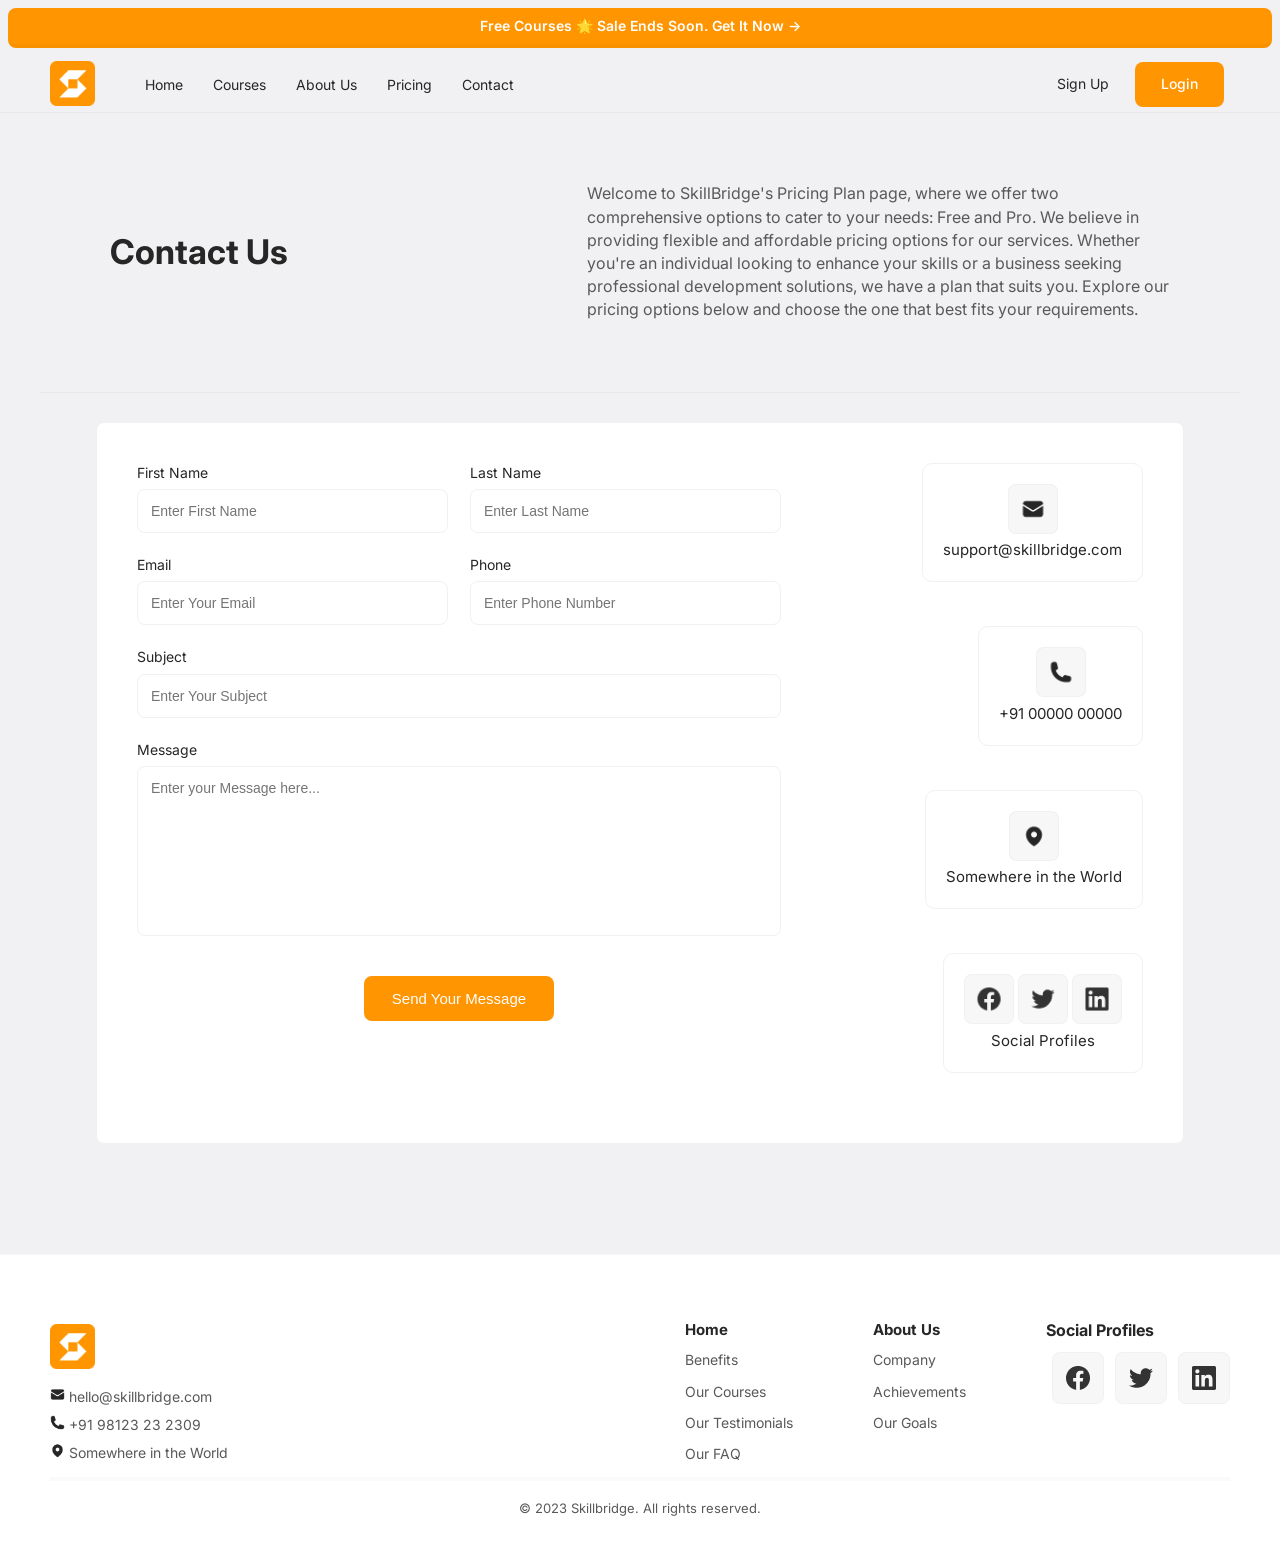
<file: contactus8.html>
<!DOCTYPE html>
<html lang="fa" dir="rtl">

<head>
    <meta charset="utf-8" />
    <meta name="viewport" content="width=device-width,initial-scale=1" />
    <title>Students Testimonials — Sign Up</title>
    <link href="css/style.css" rel="stylesheet" />
    <link href="file:///C:/Users/fatem/Desktop/tamrin/proje/assets/contactus8.html" rel="stylesheet" />
</head>

<body>
    <div class="top-banner">
        <div class="container">
            <div class="container-content">
                <span>Free Courses 🌟 Sale Ends Soon. Get It Now →</span>
            </div>
        </div>
    </div>

    <header class="site-header">
        <div class="container header-inner">
            <div class="brand">
                <img src="images/contact us images/Logo.png" alt="" />
            </div>

            <nav class="main-nav">
                <ul>
                    <li><a href="home1.html">Home</a></li>
                    <li><a href="courses2.html">Courses</a></li>
                    <li><a href="aboutus4.html">About Us</a></li>
                    <li><a href="pricing5.html">Pricing</a></li>
                    <li><a href="contactus8.html">Contact</a></li>
                </ul>
            </nav>

            <div class="header-actions">
                <a class="text-link" href="signup7.html">Sign Up</a>
                <a class="btn btn-primary" href="login6.html">Login</a>
            </div>
        </div>
    </header>

    <section class="hero1">
        <h1>Contact Us</h1>
        <p>Welcome to SkillBridge's Pricing Plan page, where we offer two comprehensive options to cater to your needs:
            Free and Pro. We believe in providing flexible and affordable pricing options for our services. Whether
            you're an individual looking to enhance your skills or a business seeking professional development
            solutions, we have a plan that suits you. Explore our pricing options below and choose the one that best
            fits your requirements.</p>
    </section>
    

    <section class="main">
        <div class="left">
            <form>
                <div class="form-grid">
                    <div class="input-group">
                        <label>First Name</label>
                        <input type="text" placeholder="Enter First Name" />
                    </div>

                    <div class="input-group">
                        <label>Last Name</label>
                        <input type="text" placeholder="Enter Last Name" />
                    </div>

                    <div class="input-group">
                        <label>Email</label>
                        <input type="email" placeholder="Enter Your Email" />
                    </div>

                    <div class="input-group">
                        <label>Phone</label>
                        <input type="text" placeholder="Enter Phone Number" />
                    </div>

                    <div class="input-group full1">
                        <label>Subject</label>
                        <input type="text" placeholder="Enter Your Subject" />
                    </div>

                    <div class="input-group full1">
                        <label>Message</label>
                        <textarea placeholder="Enter your Message here..."></textarea>
                    </div>
                </div>

                <button class="submit-btn">Send Your Message</button>
            </form>
        </div>

        <div class="right">
            <div class="box">
                <img src="images/contact us images/Buttonmessage.png" alt="">
                <p>support@skillbridge.com</p>
            </div>

            <div class="box">
                <img src="images/contact us images/Buttontelephone.png" alt="">
                <p>+91 00000 00000</p>
            </div>

            <div class="box">
                <img src="images/contact us images/Buttonloc.png" alt="">
                <p>Somewhere in the World</p>
            </div>

            <div class="box">
                <img src="images/contact us images/Buttonfacebook.png" alt="">
                <img src="images/contact us images/Buttontwiiter.png" alt="">
                <img src="images/contact us images/Buttonlinkdin.png" alt="">
                <p>Social Profiles</p>
            </div>
        </div>
    </section>

    <footer class="site-footer">
        <div class="container footer-grid">
            <div class="footer-brand">
                <div class="footer-logo"><img src="images/contact us images/Logo.png" alt="" /></div>
                <div class="contact">
                    <div>
                        <img src="images/contact us images/Iconmessage.png" alt="" />
                        <i class="ri-mail-line"></i> hello@skillbridge.com
                    </div>
                    <div>
                        <img src="images/contact us images/Icontelephon.png" alt="" />
                        <i class="ri-phone-line"></i> +91 98123 23 2309
                    </div>
                    <div>
                        <img src="images/contact us images/Iconloc.png" alt="" />
                        <i class="ri-map-pin-line"></i> Somewhere in the World
                    </div>
                </div>
            </div>

            <div class="footer-links">
                <h4>Home</h4>
                <ul>
                    <li><a href="#">Benefits</a></li>
                    <li><a href="#">Our Courses</a></li>
                    <li><a href="#">Our Testimonials</a></li>
                    <li><a href="#">Our FAQ</a></li>
                </ul>
            </div>

            <div class="footer-links">
                <h4>About Us</h4>
                <ul>
                    <li><a href="#">Company</a></li>
                    <li><a href="#">Achievements</a></li>
                    <li><a href="#">Our Goals</a></li>
                </ul>
            </div>

            <div class="footer-social">
                <h4>Social Profiles</h4>
                <div class="social-icons">
                    <a href="#" aria-label="facebook">
                        <img src="images/contact us images/Buttonfacebook.png" alt="" />
                        <i class="ri-facebook-circle-fill"></i></a>
                    <a href="#" aria-label="twitter">
                        <img src="images/contact us images/Buttontwiiter.png" alt="" />
                        <i class="ri-twitter-fill"></i></a>
                    <a href="#" aria-label="linkedin">
                        <img src="images/contact us images/Buttonlinkdin.png" alt="" />
                        <i class="ri-linkedin-fill"></i></a>
                </div>
            </div>
        </div>

        <div class="bottom-note">© 2023 Skillbridge. All rights reserved.</div>
    </footer>
</body>

</html>
</file>
<file: css/style.css>
@import url("https://fonts.googleapis.com/css2?family=Inter:wght@300;400;600;700&display=swap");

:root {
  --absoloute-white: #ffffff;
  --orange-50: #ff9500;
  --orange-80: #FFD599;
  --orange-90: #FFEACC;
  --orange-97: #FFF9F0;

  --gray15: #262626;
  --white-95: #f1f1f3;
  --white-97: #f7f7f8;

  --gray-35: #59595a;
  --gray-30: #59595a;
  --gray-20: #59595a;
}

* {
  box-sizing: border-box;
  margin: 0;
  padding: 0;
}

html,
body {
  height: 100%;
}

body {
  font-family: "Inter", system-ui, -apple-system, "Segoe UI", Roboto,
    "Helvetica Neue", Arial;
  background: var(--white-95);
  color: var(--gray15);
  line-height: 1.45;
  direction: ltr;
  -webkit-font-smoothing: antialiased;
}

.container {
  width: 1180px;
  max-width: 94%;
  margin: 0 auto;
}

.container-content {
  text-align: center;
}

.top-banner {
  background: var(--orange-50);
  color: var(--absoloute-white);
  font-weight: 600;
  padding: 8px 0;
  margin: 8px;
  border-radius: 8px;
  font-size: 14px;
  border-bottom: 4px solid rgba(0, 0, 0, 0.02);
}

.site-header {
  box-shadow: 0 1px 0 rgba(0, 0, 0, 0.04);
}

.brand img {
  width: 45px;
  margin-top: 5px;
}

.header-inner {
  display: flex;
  align-items: center;
  gap: 50px;
}

.main-nav ul {
  display: flex;
  gap: 30px;
  list-style: none;
  margin: 0;
  padding: 0;
}

.main-nav a {
  color: var(--gray15);
  text-decoration: none;
  font-size: 14px;
}

.header-actions {
  margin-left: auto;
  display: flex;
  align-items: center;
  gap: 20px;
}

.text-link {
  color: var(--gray15);
  text-decoration: none;
  font-size: 14px;
}

.btn {
  display: inline-block;
  padding: 8px 14px;
  border-radius: 8px;
  text-decoration: none;
  font-weight: 600;
  border: none;
  cursor: pointer;
}

.btn-primary {
  background: var(--orange-50);
  color: var(--absoloute-white);
}

.btn-ghost {
  background-color: var(--white-95);
  color: var(--gray15);
  border: 1px solid var(--white-95);
}

.btn-ghost img {
  width: 25px;
}

.main-grid {
  display: grid;
  grid-template-columns: 1fr 420px;

  gap: 48px;
  align-items: center;
  padding: 48px 0 80px;
}

.left-col {
  padding-right: 10px;
}

.section-title {
  font-size: 24px;
  margin-bottom: 8px;
  color: var(--gray15);
}

.lead {
  color: var(--gray-35);
  max-width: 620px;
  margin-bottom: 26px;
  font-size: 14px;
}

.testimonial-wrap {
  display: flex;
  flex-direction: column;
  gap: 18px;
  align-items: flex-start;
}

.testimonial-card {
  background: var(--absoloute-white);
  width: 88%;
  border-radius: 10px;
  padding: 20px;
  box-shadow: 0 6px 18px rgba(15, 15, 15, 0.06);
}

.testimonial-text {
  color: var(--gray-30);
  font-size: 14px;
  margin-bottom: 18px;
  line-height: 1.7;
  padding-bottom: 20px;
  border-bottom: 4px solid rgba(0, 0, 0, 0.02);
}

.testimonial-meta {
  display: flex;
  align-items: center;
  gap: 12px;
}

.avatar {
  width: 48px;
  height: 48px;
  border-radius: 8px;
  object-fit: cover;

}

.meta-name {
  font-weight: 600;
  color: var(--gray-20);
}

.read-more {
  margin-left: auto;
  background: var(--white-95);
  border-radius: 8px;
  padding: 8px 12px;
  font-size: 13px;
  color: var(--gray15);
  text-decoration: none;
  border: 1px solid var(--white-97);
}

.testimonial-controls {
  display: flex;
  margin-top: 5px;
  gap: 5px;
  width: 87%;
  justify-content: flex-end;

}

.circle-btn {
  width: 10%;
  height: 10%;
  transform: translateX(12px);
  padding: 4px;
  border-radius: 10px;
  cursor: pointer;
  display: inline-flex;
  align-items: center;
  justify-content: center;
}

.circle-btn img {
  width: 50px;
  height: auto;
}

.circle-btn i {
  display: none;
}

.right-col {
  display: flex;
  justify-content: flex-end;
}

.signup-card {
  width: 100%;
  background: var(--absoloute-white);
  border-radius: 8px;
  padding: 26px;
  box-shadow: 0 6px 18px rgba(15, 15, 15, 0.06);
}

.signup-card h2 {
  font-size: 22px;
  margin-bottom: 6px;
  text-align: center;
}

.signup-card .muted {
  text-align: center;
  color: var(--gray-30);
  font-size: 13px;
  margin-bottom: 18px;
}

.signup-form label {
  display: block;
  font-size: 13px;
  color: var(--gray15);
  margin-top: 12px;
  margin-bottom: 6px;
}

.signup-form input[type="text"],
.signup-form input[type="email"],
.signup-form input[type="password"] {
  width: 100%;
  padding: 11px 12px;
  border-radius: 8px;
  border: 1px solid var(--white-97);
  background: var(--absoloute-white);
  font-size: 14px;
  outline: none;
}

.password-row {
  position: relative;
  display: flex;
  align-items: center;
  gap: 8px;
}

.password-row .icon-eye {
  position: absolute;
  right: 10px;
  top: 6px;
  border: none;
  background: transparent;
  cursor: pointer;
  font-size: 18px;
  color: var(--gray-30);
}

.terms-row {
  margin-top: 12px;
  display: flex;
  align-items: center;
}

.custom-check {
  appearance: none;
  width: 20px;
  height: 20px;
  border-radius: 4px;
  border: none;
}

.checkbox input {
  margin-left: 8px;
  transform: scale(1.2);
  width: 17px;
  height: 17px;
  background: var(--white-95);
}

.checkbox span a {
  background-color: var(--absoloute-white);
  color: var(--gray-30);
}

.full {
  width: 100%;
  padding: 12px 14px;
  margin-top: 16px;
  border-radius: 8px;
  font-weight: 600;
}

.or-divider {
  text-align: center;
  color: var(--gray-35);
  margin: 14px 0;
  font-size: 13px;
  position: relative;
}

.or-divider span {
  background: var(--absoloute-white);
  padding: 0 10px;
  position: relative;
  z-index: 2;
}

.or-divider::before {
  content: "";
  position: absolute;
  left: 0;
  right: 0;
  top: 50%;
  height: 1px;
  background: var(--white-95);
  transform: translateY(-50%);
}

.btn-ghost {
  display: flex;
  align-items: center;
  justify-content: center;
  gap: 10px;
}

.already {
  text-align: center;
  margin-top: 12px;
  color: var(--gray-30);
  font-size: 13px;
}

.already a {
  color: var(--gray15);
  font-weight: 600;
}

.already a img {
  position: relative;
  top: 6px;
  margin-left: 4px;
  width: 20px;
}

.site-footer {
  margin-top: 40px;
  background: var(--absoloute-white);
  padding-top: 36px;
  border-top: 1px solid rgba(0, 0, 0, 0.03);
}

.footer-grid {
  display: grid;
  grid-template-columns: 1fr max-content max-content max-content;
  gap: 80px;
  align-items: start;
  padding: 28px 0 12px;
  border-bottom: 4px solid rgba(0, 0, 0, 0.02);
}

.footer-brand .footer-logo {
  margin-bottom: 12px;
}

.footer-logo img {
  width: 45px;
  margin-top: 5px;
}

.contact {
  color: var(--gray-30);
  font-size: 14px;
  display: flex;
  flex-direction: column;
  gap: 8px;
  margin-top: 8px;
}

.contact i {
  display: none;
}

.contact img {
  width: 15px;
}

.footer-links h4 {
  font-size: 15px;
  margin-bottom: 8px;
  color: var(--gray15);
}

.footer-links ul {
  list-style: none;
  display: flex;
  flex-direction: column;
  gap: 8px;
}

.footer-links a {
  color: var(--gray-30);
  text-decoration: none;
  font-size: 14px;
}

.footer-social h4 {
  margin-bottom: 10px;
}

.social-icons i {
  display: none;
}

.social-icons a {
  margin-left: 6px;
  font-size: 20px;
  color: var(--gray-35);
  text-decoration: none;
}

.bottom-note {
  text-align: center;
  color: var(--gray-30);
  font-size: 13px;
  padding: 18px 0 36px;
}

@media (max-width: 980px) {
  .main-grid {
    grid-template-columns: 1fr;
    padding: 28px 0;
  }

  .right-col {
    order: -1;
    display: flex;
    justify-content: center;
    margin-bottom: 18px;
  }

  .testimonial-card {
    width: 100%;
  }

  .footer-grid {
    grid-template-columns: 1fr;
  }

  .footer-brand {
    order: 1;
  }
}

.right-col {
  display: flex;
  justify-content: flex-end;
}

.signup-card {
  width: 100%;
  background: var(--absoloute-white);
  border-radius: 8px;
  padding: 26px;
  box-shadow: 0 6px 18px rgba(15, 15, 15, 0.06);
}

.signup-card h2 {
  font-size: 22px;
  margin-bottom: 6px;
  text-align: center;
}

.signup-card .muted {
  text-align: center;
  color: var(--gray-30);
  font-size: 13px;
  margin-bottom: 18px;
}

.signup-form label {
  display: block;
  font-size: 13px;
  color: var(--gray15);
  margin-top: 12px;
  margin-bottom: 6px;
}

.signup-form input[type="text"],
.signup-form input[type="email"],
.signup-form input[type="password"] {
  width: 100%;
  padding: 11px 12px;
  border-radius: 8px;
  border: 1px solid var(--white-97);
  background: var(--absoloute-white);
  font-size: 14px;
  outline: none;
}

.password-row {
  position: relative;
  display: flex;
  align-items: center;
  gap: 8px;
}

.password-row .icon-eye {
  position: absolute;
  right: 10px;
  top: 6px;
  border: none;
  background: transparent;
  cursor: pointer;
  font-size: 18px;
  color: var(--gray-30);
}

.terms-row {
  margin-top: 12px;
  display: flex;
  align-items: center;
}

.checkbox {
  display: none;
}

.custom-check {
  appearance: none;
  width: 20px;
  height: 20px;
  border-radius: 4px;
  border: none;
}


.checkbox input {

  margin-left: 8px;
  transform: scale(1.2);
  width: 17px;
  height: 17px;
  background: var(--white-95);

}

.checkbox span a {
  background-color: var(--absoloute-white);
  color: var(--gray-30);
  text-decoration: none;
}

.row {
  display: flex;
  justify-content: space-between;
  align-items: center;
  font-size: 14px;
  margin-top: 5px;
}

.forget {
  margin-left: auto;
  background-color: var(--absoloute-white);
  color: var(--gray-30);
  text-decoration: none;
}

.full {
  width: 100%;
  padding: 12px 14px;
  margin-top: 16px;
  border-radius: 8px;
  font-weight: 600;
}

.or-divider {
  text-align: center;
  color: var(--gray-35);
  margin: 14px 0;
  font-size: 13px;
  position: relative;
}

.or-divider span {
  background: var(--absoloute-white);
  padding: 0 10px;
  position: relative;
  z-index: 2;
}

.or-divider::before {
  content: "";
  position: absolute;
  left: 0;
  right: 0;
  top: 50%;
  height: 1px;
  background: var(--white-95);
  transform: translateY(-50%);
}

.btn-ghost {
  display: flex;
  align-items: center;
  justify-content: center;
  gap: 10px;
}

.already {
  text-align: center;
  margin-top: 12px;
  color: var(--gray-30);
  font-size: 13px;
}

.already a {
  color: var(--gray15);
  font-weight: 600;
}

.already a img {
  position: relative;
  top: 6px;
  margin-left: 4px;
  width: 20px;
}

.main {

  max-width: 85%;
  margin: 0 auto;
  margin-top: 30px;
  margin-bottom: 110px;
  background: var(--absoloute-white);
  padding: 40px;
  border-radius: 8px;
  display: grid;
  grid-template-columns: 2fr 1fr;
  gap: 40px;
  border: 1px solid var(--white-95);
}

/* FORM */

.form-grid {
  display: grid;
  grid-template-columns: 1fr 1fr;
  gap: 22px;
}

.input-group {
  display: flex;
  flex-direction: column;
}

.input-group label {
  font-size: 14px;
  margin-bottom: 6px;
  color: var(--gray15);
}

.input-group input,
.input-group textarea {
  padding: 13px;
  border-radius: 8px;
  border: 1px solid var(--white-95);
  background: var(--white-99);
  font-size: 14px;
  font-family: IRANSans, sans-serif;
}

.full1 {
  grid-column: span 2;
}

textarea {
  height: 170px;
  resize: none;

}

.submit-btn {
  margin-top: 40px;
  background: var(--orange-50);
  border: none;
  padding: 14px 28px;
  border-radius: 8px;
  color: var(--absoloute-white);
  font-size: 15px;
  cursor: pointer;
  display: block;
  margin-left: auto;
  margin-right: auto;

}

/* RIGHT SIDE INFO */
.right img {
  width: 50px;
}

.right .box {

  background: var(--white-99);
  padding: 20px;
  border-radius: 10px;
  border: 1px solid var(--white-95);
  text-align: center;
  margin-bottom: 30px;
  font-size: 15px;
  max-width: 300px;
  margin-left: auto;
}

.site-footer {
  margin-top: 40px;
  background: var(--absoloute-white);
  padding-top: 36px;
  border-top: 1px solid rgba(0, 0, 0, 0.03);
}

.footer-grid {
  display: grid;
  grid-template-columns: 1fr max-content max-content max-content;
  gap: 80px;
  align-items: start;
  padding: 28px 0 12px;
  border-bottom: 4px solid rgba(0, 0, 0, 0.02);
}

.footer-brand .footer-logo {
  margin-bottom: 12px;
}

.footer-logo img {
  width: 45px;
  margin-top: 5px;
}

.contact {
  color: var(--gray-30);
  font-size: 14px;
  display: flex;
  flex-direction: column;
  gap: 8px;
  margin-top: 8px;
}

.contact i {
  display: none;
}

.contact img {
  width: 15px;
}

.footer-links h4 {
  font-size: 15px;
  margin-bottom: 8px;
  color: var(--gray15);
}

.footer-links ul {
  list-style: none;
  display: flex;
  flex-direction: column;
  gap: 8px;
}

.footer-links a {
  color: var(--gray-30);
  text-decoration: none;
  font-size: 14px;
}

.footer-social h4 {
  margin-bottom: 10px;
}

.social-icons i {
  display: none;
}

.social-icons a {
  margin-left: 6px;
  font-size: 20px;
  color: var(--gray-35);
  text-decoration: none;
}

.bottom-note {
  text-align: center;
  color: var(--gray-30);
  font-size: 13px;
  padding: 18px 0 36px;
}

.hero1 {
  padding: 70px;
  margin-left: 40px;
  margin-right: 40px;
  display: flex;
  justify-content: space-between;
  box-shadow: 0 1px 0 rgba(0, 0, 0, 0.04);

}

.hero1 h1 {
  color: var(--gray15);
  font-size: 34px;
  margin-bottom: 12px;
  font-weight: bold;
  display: block;
  margin-top: auto;
  margin-bottom: auto;
}

.hero1 p {
  width: 55%;
  color: var(--gray-35);
  font-size: 16px;

}

.hero2 {
  padding: 70px;
  margin-left: 40px;
  margin-right: 40px;
  display: flex;
  justify-content: space-between;

  box-shadow: 0 1px 0 rgba(0, 0, 0, 0.04);

}

.hero2 h1 {
  color: var(--gray15);
  font-size: 34px;
  margin-bottom: 12px;
  font-weight: bold;
  display: block;
  margin-top: auto;
  margin-bottom: auto;
}

.hero2 p {
  width: 65%;
  font-size: 14px;
  color: var(--gray-35);



}

.course-box {
  width: 85%;
  margin: 40px auto;
  background: var(--absoloute-white);
  border-radius: 12px;
  padding: 30px;
  box-shadow: 0 4px 12px rgba(0, 0, 0, 0.08);
  font-family: sans-serif;
  margin-bottom: 40px;
}

.course-header {
  display: flex;
  justify-content: space-between;
  align-items: center;
}

.course-header h2 {
  margin: 0 0 5px 0;
  font-size: 22px;
  font-weight: 600;
}

.course-header p {
  margin: 0;
  color: #555;
  line-height: 1.5;
  max-width: 90%;
}

.view-course-btn {
  background: var(--white-99);
  color: var(--gray-15);
  border: 1px solid var(--white-95);
  padding: 6px 20px;
  border-radius: 6px;
  cursor: pointer;
  font-size: 13px;
  font-weight: 550;
  font-family: inherit;
  white-space: nowrap;
  height: 36px;
  display: inline;

}



.course-images {
  display: grid;
  grid-template-columns: repeat(3, 1fr);
  gap: 20px;
  margin: 20px 0;
}

.course-images img {
  width: 100%;
  height: 300px;
  object-fit: cover;
  border-radius: 8px;
}

.course-meta {
  display: flex;
  align-items: center;
  justify-content: center;
  gap: 12px;
  margin: 15px 0 25px;
}


.course-meta .tag {
  background: var(--white-99);
  color: var(--gray-15);
  border: 1px solid var(--white-95);
  padding: 6px 12px;
  border-radius: 6px;
  font-size: 13px;
}

.author {
  font-size: 14px;
  font-weight: 600;
  margin-left: auto;
}

.last-box {
  border: 1px solid var(--white-95);
  border-radius: 6px;
}


.last-box h3 {
  /* margin-bottom: 15px; */
  font-size: 18px;
  font-family: inherit;
  border-bottom: 1px solid var(--white-95);
  padding: 15px 30px;


}

.last-grid {
  display: grid;
  grid-template-columns: repeat(5, 1fr);


}

.last-grid .item {
  display: flex;
  flex-direction: column;
  border-top: none;
  padding-bottom: 40px;
  margin: auto;
  border-radius: 6px;
  font-family: inherit;
  width: 100%;
  width: 100%;
  position: relative;
  padding: 10px 30px;
  height: 100%;
}

.last-grid h4 {
  margin: 0;
  font-size: 40px;
  font-weight: bold;
}

.last-grid p {
  margin: 8px 0 0;
  font-size: 14px;
  color: var(--gray-15);
  font-family: inherit;
  font-weight: 700px;

}


.last-grid .item::after {
  content: '';
  width: 1px;
  /* height: 80%; */
  background-color: var(--white-95);
  display: block;
  position: absolute;
  right: 0;
  height: 60%;
  transform: translateY(20%);
}

.last-grid .item:last-child::after {
  width: 0;
}

.course-full {

  margin-top: 40px;
}

.achievements {
  width: 90%;
  max-width: 1200px;
  margin: 60px auto;
  margin-bottom: 80px;
}

.achievements h2 {
  font-size: 32px;
  font-weight: 700;
  color: var(--gray-15);
  margin-bottom: 8px;
}

.achievements .subtitle {
  color: var(--gray-35);
  font-size: 14px;
  margin-bottom: 40px;
}

.cards {
  display: grid;
  grid-template-columns: 1fr 1fr;
  gap: 30px;

}

.card {
  background: var(--absoloute-white);
  padding: 28px;
  border-radius: 10px;
  box-shadow: 0 4px 20px rgba(0, 0, 0, 0.05);
  transition: 0.2s;
}

.card:hover {
  transform: translateY(-3px);
  box-shadow: 0 6px 25px rgba(0, 0, 0, 0.08);
}

.card .icon {
  background: var(--absoloute-white);
  width: 45px;
  height: 45px;
  display: flex;
  align-items: center;
  justify-content: center;
  border-radius: 10px;
  font-size: 22px;
  margin-bottom: 15px;
}

.icon img {
  width: 40px;
}

.card h3 {
  font-size: 17px;
  color: var(--gray-15);
  margin-bottom: 10px;
  font-weight: 600;
}

.card p {
  font-size: 13px;
  color: var(--gray-35);
  line-height: 1.6;
}

.cta-section {
  width: 100%;
  display: flex;
  justify-content: center;
  margin: 40px 0;
}

.cta-box {
  background: var(--absoloute-white);
  width: 90%;
  max-width: 1200px;
  padding: 45px;
  border-radius: 12px;
  display: flex;
  justify-content: space-between;
  align-items: center;
  position: relative;
  box-shadow: 0 4px 20px rgba(0, 0, 0, 0.05);
  margin-bottom: 75px;
}

/* متن سمت چپ */
.cta-left {
  width: 60%;
}

.cta-left h2 {
  font-size: 28px;
  font-weight: 700;
  color: var(--gray-15);
  line-height: 1.4;
  margin-bottom: 15px;
}

.cta-left h2 span {
  color: var(--orange-50);
}

.cta-left p {
  color: var(--gray-30);
  font-size: 14px;
}

/* دکمه سمت راست */
.cta-right {
  width: 150px;
  text-align: right;
}


.cta-btn {
  background: var(--orange-50);
  padding: 17px 15px;
  border-radius: 7px;
  border: none;
  color: var(--absoloute-white);
  font-weight: 600;
  cursor: pointer;
  font-size: 14px;
  font-family: inherit;
}

.cta-center {
  position: absolute;
  top: 50%;
  left: 60%;
  transform: translate(-50%, -50%);
  z-index: 2;
}

.cta-center img {
  width: 228px;

  height: auto;
  display: block;

}



.onlinecourse-image img {
  width: auto;
  max-width: 1205px;
  display: block;
  margin: 40px auto;
  height: auto;
  border-radius: 8px;
}

.container-onlinecourse {
  display: grid;
  grid-template-columns: repeat(2, 1fr);
  gap: 20px;
  margin: 103px;
  margin-top: 30px;
  direction: ltr;
  font-family: inherit;

}

.section {
  background-color: var(--absoloute-white);
  border-radius: 12px;
  padding: 36px 28px;
  box-shadow: 0 0 10px rgba(0, 0, 0, 0.04);
  gap: 10px;
  margin-bottom: 10px;
}


.section-header .num {
  font-size: 56px;
  font-weight: 800;
  color: var(--gray-15);
  flex: 0 0 88px;
  display: flex;
  align-items: flex-end;
  padding-top: 4px;
  margin-top: -19px;
  direction: rtl;

}

.section-header .titles {
  flex: 1;
  display: flex;
  flex-direction: column;
  justify-content: center;
  padding-top: 8px;
  margin-top: -19px;
  font-size: 8px;
  margin-bottom: 15px;
}


.lessonn {
  background-color: transparent;
  border: 1px solid var(--white-97);
  border-radius: 10px;
  padding: 16px 20px;
  margin-bottom: 14px;
  display: flex;
  justify-content: space-between;
  align-items: center;
  transition: border-color 0.18s ease, box-shadow 0.18s ease;
  cursor: pointer;
}


.lessonn-text .title {
  font-size: 15px;
  color: var(--gray-20);
  font-weight: 600;
  margin-bottom: 6px;
  text-align: left;
  direction: ltr;

}

.lessonn-text .subtitle {
  font-size: 13px;
  color: var(--gray-35);

}

.time {
  display: flex;
  font-size: 13px;
  color: var(--gray-35);
  background-color: var(--white-97);
  padding: 6px 10px;
  border-radius: 8px;
  border: 1px solid var(--white-97);
  transition: background-color 0.18s ease, border-color 0.18s ease, box-shadow 0.18s ease;
  align-items: center;
}

.time img {
  width: 20px;
  margin: unset;
}


.lessonn:hover {
  border-color: var(--orange-80);
  box-shadow: 0 6px 18px rgba(255, 190, 80, 0.08);
}


.lessonn:hover .time {
  border: none;
  background-color: var(--orange-90);
  box-shadow: 0 4px 10px rgba(255, 190, 80, 0.08);
}


.page {
  max-width: 1447px;
  margin: 40px auto;
  padding: 24px;
  margin-bottom: 10px;
}


.billing-toggle-wrap {
  display: flex;
  justify-content: center;
  margin-bottom: 30px;
  font-family: inherit;
}

.billing-toggle {
  background: var(--absoloute-white);
  border-radius: 6px;
  padding: 7px;
  box-shadow: 0 1px 6px rgba(0, 0, 0, 0.04);
  display: inline-flex;
  gap: 6px;
  border: 1px solid rgba(0, 0, 0, 0.06);
}


.toggle-btn {
  background: transparent;
  border: none;
  padding: 12px 22px;
  border-radius: 4px;
  cursor: pointer;
  font-weight: 500;
  color: var(--gray-20);
  font-size: 14px;
  font-family: inherit;
}

.toggle-btn.active {
  background: var(--orange-50);
  color: var(--absoloute-white);
  box-shadow: 0 1px 0 rgba(0, 0, 0, 0.05);
}


.white-wrapper {
  background: var(--absoloute-white);
  width: 90%;
  max-width: 1197px;
  margin: 40px auto;
  padding: 40px;
  border-radius: 10px;
  margin-top: 15px;
}

.gray-area {
  display: flex;
  gap: 30px;
  width: 100%;
  margin: 0 auto;
  padding: 20px;
}



.column {
  background: var(--white-99);
  border: 1px solid var(--white-95);
  padding: 25px;
  border-radius: 10px;
  width: calc(50% - 15px);
  display: flex;
  flex-direction: column;
}


.header-light-orange {
  background: var(--orange-97);
  border: 1px solid var(--orange-90);
  padding: 15px;
  text-align: center;
  font-weight: bold;
  border-radius: 10px;
  margin-bottom: 20px;
}


.price {
  text-align: center;
  font-size: 40px;
  font-weight: bold;
  margin-bottom: 20px;
  color: var(--gray-15);
}

.price span {
  font-size: 14px;
  color: var(--gray-30);
}


.white-box {
  background: var(--absoloute-white);
  border: 1px solid var(--white-95);
  border-radius: 12px;
  margin-bottom: 20px;
}

.box-title {
  text-align: center;
  font-weight: bold;
  margin-bottom: 15px;
  color: var(--gray-15);
}


.feature-list {
  list-style: none;
  margin: 0;
  padding: 20px;
  display: flex;
  flex-direction: column;
  gap: 12px;
}

.feature-list li {
  background: var(--absoloute-white);
  padding: 10px;
  border: 1px solid var(--white-95);
  border-radius: 8px;
  display: flex;
  align-items: center;
}

.icon {
  width: 20px;
  height: 20px;
  margin-right: 10px;
  color: var(--gray-30);
  font-family: inherit;
}


.start-btn {
  background: var(--orange-50);
  color: var(--absoloute-white);
  border: none;
  padding: 14px;
  border-radius: none;
  border-bottom-left-radius: 10px;
  border-bottom-right-radius: 10px;
  width: 100%;
  font-weight: 800px;
}

.white-wrapper {
  background: var(--absoloute-white);
  width: 90%;
  max-width: 1100px;
  margin: 60px auto;
  padding: 50px;
  border-radius: 16px;
  box-shadow: var(--shadow);
  

}

.faq-wrapper {
  display: grid;
  grid-template-columns: 290px 1fr;
  gap: 40px;
}


.title {
  font-size: 34px;
  font-weight: 800;
  margin-bottom: 18px;
  color: var(--gray-15);
  font-family: 'Inter', sans-serif;
}

.subtitle {
  color: var(--gray-20);
  font-size: 14px;
  margin-bottom: 22px;
}

.see-all-btn {
  padding: 12px 18px;
  border: 1px solid var(--white-95);
  border-radius: 10px;
  background: var(--absoloute-white);
  font-weight: 600;
  font-family: 'Inter', sans-serif;
  cursor: pointer;
  color: var(--gray-15);
}

.right {
  display: flex;
  flex-direction: column;
  gap: 14px;
}


.faq-item {
  border: 1px solid var(--white-95);
  background: var(--absoloute-white);
  padding: 18px;
  border-radius: 6px;

}

.faq-item.first {
  padding-bottom: 24px;
}


.row {
  display: flex;
  justify-content: space-between;
  align-items: center;
}

.row h3 {
  font-size: 15px;
  font-weight: 600;
  color: #111827;
}


.icon-box {
  width: 36px;
  height: 36px;
  border-radius: 8px;
  background: var(--icon-bg);

}


.answer {
  margin-top: 14px;
  font-size: 14px;
  color: var(--gray-30);
  line-height: 1.5;
}


.link-box {
  margin-top: 14px;
  background: var(--white-97);
  border: 1px solid var(--white-95);
  padding: 12px 16px;
  border-radius: 10px;
  display: flex;
  justify-content: space-between;
  color: var(--gray-20);
  font-weight: 600;
  text-decoration: none;
}

.arrow {
  opacity: 0.6;
}

.arrow img {
  width: 37px;
}

.icon-box {
  width: 32px;
  height: 32px;
  display: flex;
  align-items: center;
  justify-content: center;
  border: none;
}

.icon-box img {
  width: 100%;
  height: 100%;
  object-fit: contain;
}


.hero-home {
  text-align: center;
  padding: 80px 20px 60px;
  position: relative;

}

.icon-lines {
  position: absolute;
  left: 400px;
  top: 58px;
  width: 35px;
  height: 35px;
}


.icon-lines img,
.icon-bolt img {
  width: 100%;
  height: 100%;
  display: flex;
  align-items: center;
}


.title-home {
  font-size: 30px;
  font-weight: 700;
  color: var(--gray-15);
  line-height: 1.4;


}

.title-bg {
  background-color: var(--absoloute-white);
  border: 1px solid var(--white-95);
  padding: 6px 12px;
  border-radius: 8px;
  display: inline-block;

}


.highlight {
  color: var(--orange-50);
}

.icon-bolt {
  display: inline-block;
  width: 30px;
  height: 30px;
  vertical-align: middle;
  margin-left: 5px;
}

.subtitle-home {
  font-size: 30px;
  margin-top: 10px;
  color: var(--gray-15);
}

.sub-desc {
  font-size: 12px;
  margin-top: 10px;
  color: var(--gray-15);
}

.hero-buttons {
  margin-top: 25px;
}

.btn {
  padding: 12px 26px;
  font-size: 14px;
  border-radius: 8px;
  margin: 0 6px;
  cursor: pointer;
  font-weight: 500;
}

.primary {
  background: var(--orange-50);
  color: var(--absoloute-white);
  border: none;
}

.secondary {
  background: var(--absoloute-white);
  border: 1px solid var(--white-95)
}

.brands-home {
  margin-top: 40px;
}

.brands-box-home {
  width: 85%;
  margin: auto;
  background: var(--absoloute-white);
  padding: 25px;
  border-radius: 12px;
  display: flex;
  justify-content: space-between;
}

.brand-item {
  width: 90px;
  height: 30px;
  display: flex;
  justify-content: center;
  align-items: center;
  overflow: hidden;
}


.brand-item img {
  max-width: 100%;
  max-height: 100%;
  object-fit: contain;
  display: block;
}


.img-section {
  margin: 50px auto;
  width: 85%;
}

.img-box {
  width: 100%;
  height: auto;
  background: var(--absoloute-white);
  border-radius: 14px;
  position: relative;
  overflow: hidden;
  margin-bottom: 30px;
}

.img-box img {
  width: 100%;
  height: 100%;
  object-fit: cover;
}


.benefits {
  width: 85%;
  margin: 80px auto;
}


.benefits-header {
  display: flex;
  justify-content: space-between;
  align-items: center;
  margin-bottom: 40px;
}

.benefits-title {
  font-size: 32px;
  font-weight: 700;
  color: var(--gray-15);
}

.benefits-desc {
  width: 765px;
  color: var(--gray-35);
  font-size: 14px;
  margin-top: 10px;
  line-height: 1.7;
}

.view-all {
  padding: 13px 28px;
  background: var(--absoloute-white);
  border: 1px solid var(--white-95);
  border-radius: 8px;
  cursor: pointer;
}

/* Grid */
.benefits-grid {
  display: grid;
  grid-template-columns: repeat(3, 1fr);
  gap: 25px;
}

/* Each Box */
.benefit-box {
  background: var(--absoloute-white);
  padding: 30px;
  border-radius: 14px;
  box-shadow: 0 0 0 1px var(--white-95);
  position: relative;
  min-height: 278px;
}

/* Number */
.benefit-number {
  font-size: 40px;
  font-weight: 700;
  color: var(--gray-15);
  text-align: right;
}

/* Title */
.benefit-title {
  margin-top: 15px;
  font-size: 16px;
  font-weight: 600;
}

/* Text */
.benefit-text {
  margin-top: 10px;
  color: var(--gray-20);
  font-size: 13px;
  line-height: 1.6;
}

.benefit-arrow {
  width: 50px;
  height: 50px;
  border: 1px solid var(--white-95);
  background: var(--absoloute-white);
  border-radius: 8px;
  position: absolute;
  bottom: 20px;
  right: 20px;
  margin: 10px;
  display: flex;
  justify-content: center;
  align-items: center;
  overflow: hidden;
 
}

.benefit-arrow img {
  max-width: 100%;
  max-height: 100%;
  object-fit: contain;
  display: block;
}
</file>
